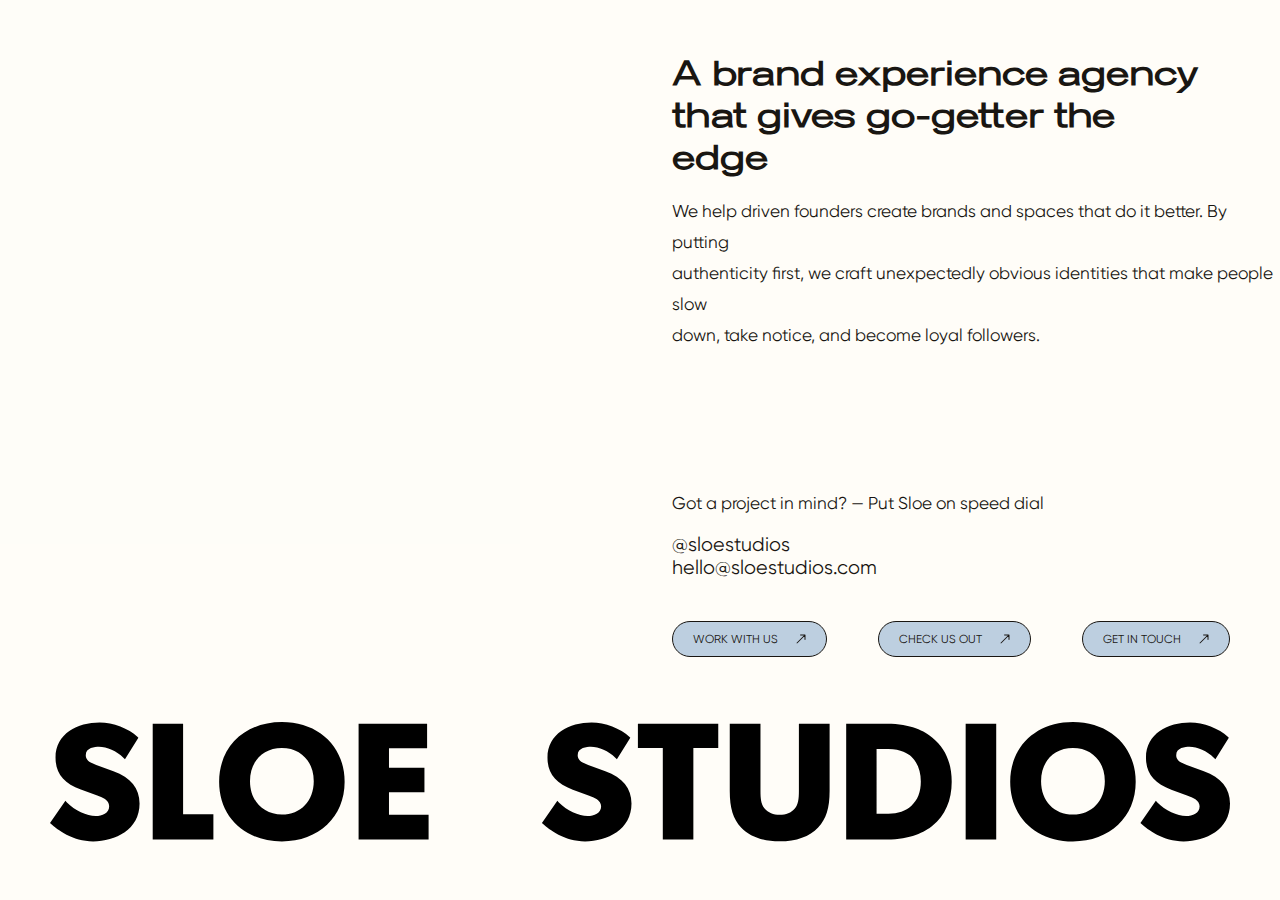
<file: index.html>
<!DOCTYPE html>
<html lang="en">
<head>
    <meta charset="UTF-8">
    <meta name="viewport" content="width=device-width, initial-scale=1.0">
    <title>Sloe Studios</title>
    <link rel="icon" type="image/png" href="assets/images/sloe-favicon.png"/>
    <link rel="stylesheet" href="assets/css/styles.css">
</head>
<body>

    <div class="homepage">
        <!-- GIF Image Section -->
        <div class="gif-img">
            <img src="assets/images/placeholder-img.png" alt="GIF Image">
        </div>

        <div class="text-container">
            <!-- Heading Section -->
            <div class="heading-text">
                <h1>A brand experience agency that gives go-getter the edge</h1>
            </div>

            <!-- Text and Links Section -->
            <div class="text">
                <p>We help driven founders create brands and spaces that do it better. By putting </p>
                <p>authenticity first, we craft unexpectedly obvious identities that make people slow</p>
                <p>down, take notice, and become loyal followers.</p> 
            </div>
            <div>
                <div class="contact">
                    <p>Got a project in mind? — Put Sloe on speed dial</p>
                </div>
                <div class="links">
                    <a href="https://www.instagram.com/sloestudios/" target="_blank">@sloestudios</a>
                    <a href="mailto:hello@sloestudios.com" target="_blank">hello@sloestudios.com</a>
                </div>
            </div>
        </div>

        <!-- Buttons Section -->
        <div class="buttons">
            <div class="button work-with-us-button">
                <a href="typeform.html">Work with us <img src="assets/images/arrow.svg" alt="Arrow"></a>
            </div>
            <div class="button check-us-out-button">
                <a href="https://www.instagram.com/sloestudios/" target="_blank">Check us out <img src="assets/images/arrow.svg" alt="Arrow"></a>
            </div>
            <div class="button get-in-touch-button">
                <a href="mailto:hello@sloestudios.com" target="_blank">Get in touch <img src="assets/images/arrow.svg" alt="Arrow"></a>
            </div>
        </div>

        <!-- Logo Section -->
        <div class="logo">
            <img class="logo-img" src="assets/images/sloe-logo.svg" alt="SLOE Studios Logo">
            <img class="logo-img-moving" src="assets/images/sloe-logo.svg" alt="SLOE Studios Logo">
        </div>
    </div>

</body>
</html>
</file>
<file: assets/css/styles.css>
/* Import Gilroy Regular */
@font-face {
    font-family: 'Gilroy';
    src: url('../fonts/gilroy-regular.woff2') format('woff2'),
         url('../fonts/gilroy-regular.woff') format('woff');
    font-weight: normal;
    font-style: normal;
}

/* Import Kritik Medium */
@font-face {
    font-family: 'Kritik-Medium';
    src: url('../fonts/Kritik-Medium.otf') format('opentype');
    font-style: normal;
}

@font-face {
    font-family: 'Kritik-Trial-Regular';
    src: url('../fonts/Kritik-Trial-Regular.otf') format('opentype');
    font-style: normal;
}

html {
    font-size: 14.4px; /* Reduced from 16px by 10% */
}

h1, h2, h3, h4, h5, h6 {
    font-family: 'Kritik-Trial-Regular';
    color: #191612;
    font-size: clamp(2.25rem, 2.7vw, 3.6rem); /* Reduced by 10% */
}

p {
    font-family: 'Gilroy', sans-serif;
    font-size: clamp(0.9rem, 1.35vw, 1.35rem); /* Reduced by 10% */
}

a {
    font-family: 'Gilroy', sans-serif;
    font-size: clamp(0.675rem, 0.9vw, 0.9rem); /* Reduced by 10% */
}


/* General Grid Layout */
* {
    box-sizing: border-box;
}

.container {
    flex: 1;
    display: flex;
    justify-content: center;
    align-items: center;
}

body {
    margin: 0;
    height: 100vh;
    width: 100vw;
    font-family: 'Gilroy', sans-serif;
    font-weight: normal;
    display: grid;
    grid-template-columns: repeat(4, 1fr); 
    grid-template-rows: repeat(3, auto); 
    min-height: 100vh;
    box-sizing: border-box;
    background-color: #FFFDF8; 
    color: #191612; 
}

.homepage {
    display: contents;
}


/* Text Container */
.text-container {
    grid-column: 2 / 6; 
    display: flex;
    flex-direction: column; 
    gap: 20px; 
    padding-left: 20%;
}

/* Heading Section */
.heading-text h1 {
    margin: 0;
    font-family: 'Kritik-Trial-Regular', sans-serif;
    font-weight: bold;
    color: #191612;
    padding-top: 50px;
    padding-right: 10%;
}

/* Text Section */
.text p {
    margin: 0;
    line-height: 1.8;
    font-family: 'Gilroy', sans-serif;
    color: #191612;
}

/* Contact Section */
.contact p {
    margin: 0;
    font-family: 'Gilroy', sans-serif;
    font-weight: 500;
    color: #191612;
    padding-top: 20%;
}

/* Links Section */
.links {
    display: flex;
    flex-direction: column;
    padding-top: 20px;
}

.links a {
    text-decoration: none;
    font-family: 'Gilroy', sans-serif;
    color: #191612;
    font-size: 1.375rem;
}

/* Buttons Section */
.buttons {
    grid-column: 2 / 6; 
    display: flex;
    justify-content: space-between; 
    align-items: center;
    padding-bottom: 20px;
    padding-left: 20%; 
    padding-right: 50px;
    padding-top: 30px;
    position: sticky;
}

.button a {
    background-color: #BDCFE0; 
    color: #191612; 
    text-decoration: none;
    padding: 10px 20px;
    border: 1px solid #191612;
    border-radius: 20px;
    font-family: 'Gilroy', sans-serif;
    text-transform: uppercase;
    display: flex;
    align-items: center;
    gap: 8px; 
}

.button a img {
    height: 10px;
    width: auto;
    padding-left: 10px;
}

/* Logo Section */
.logo {
    grid-column: 1 / 7; 
    grid-row: 4 / 5; 
    text-align: center;
    padding-top: 32px;
    padding-right: 50px;
    padding-left: 50px;
    padding-bottom: 50px;
}

.logo-img {
    max-width: 100%; 
    height: auto;
}

/* Media Queries */

/* Mobile */

@media (max-width: 768px) { 
    body {
        grid-template-columns: 1fr; 
        grid-template-rows: auto; 
        overflow: hidden;
    }

    .homepage {
        display: block;
        height: 100vh;
        width: 100vw;
        overflow: hidden;
    }

    .gif-img {
        display: none;
    }

    .text-container {
        padding: 20px;
    }

    h1 {
        font-size: 1.5625rem;
    }

    .heading-text h1 {
        padding-top: 10px;
    }

    p, .links a {
        font-size: 1.125rem;
    }

    a {
        font-size: 0.6875rem;
    }

    .get-in-touch-button {
        display: none;
    }

    .contact p {
        padding-top: 12%;
    }

    .text-container {
        padding-bottom: 0;
    }

    .buttons {
        padding: 1.25rem;
        flex-direction: column;
        align-items: baseline;
        padding-top: 10px;
        justify-content: space-evenly;
        gap: 20px;
    }

    .logo-img {
        display: none;
    }

    .logo-img-moving {
        position: sticky; 
        bottom: 0; 
        height: 100px;
        animation: move-across 10s linear infinite; 
    }

    .logo {
        padding: 0px;
        position: sticky;
    }
    
    /* Define the animation */
    @keyframes move-across {
        0% {
            transform: translateX(100vw);
        }
        100% {
            transform: translateX(-100%);
        }
    }
    
}
@media (min-width: 1025px) {
    .logo-img-moving {
        display: none; 
    }

    .logo-img {
        display: block;
    }
}

/* iPad */

@media (min-width: 768px) and (max-width: 1024px) {
    body {
        grid-template-columns: 1fr; 
        grid-template-rows: auto;
        overflow: hidden; 
    }

    .homepage {
        display: block;
        height: 100vh;
        width: 100vw;
        overflow: hidden;
    }

    .gif-img {
        display: none;
    }

    .text-container {
        padding: 20px;
    }

    h1 {
        font-size: 1.5625rem;
    }

    .heading-text h1 {
        padding-top: 10px;
    }

    p, .links a {
        font-size: 1.125rem;
    }

    a {
        font-size: 0.6875rem;
    }

    .get-in-touch-button {
        display: none;
    }

    .buttons {
        padding: 20px;
        flex-direction: column;
        align-items: baseline;
        justify-content: space-evenly;
        padding-top: 10px;
        gap: 20px;
    }

    contact p {
        padding-top: 50%;
    }

    .logo-img {
        display: none;
    }

    .logo-img-moving {
        position: fixed; 
        bottom: 0; 
        height: 100px;
        animation: move-across 10s linear infinite;
    }

    .logo {
        padding: 0px;
        position: sticky;
    }
    
    /* Define the animation */
    @keyframes move-across {
        0% {
            transform: translateX(100vw);
        }
        100% {
            transform: translateX(-100%);
        }
    }
}
</file>
